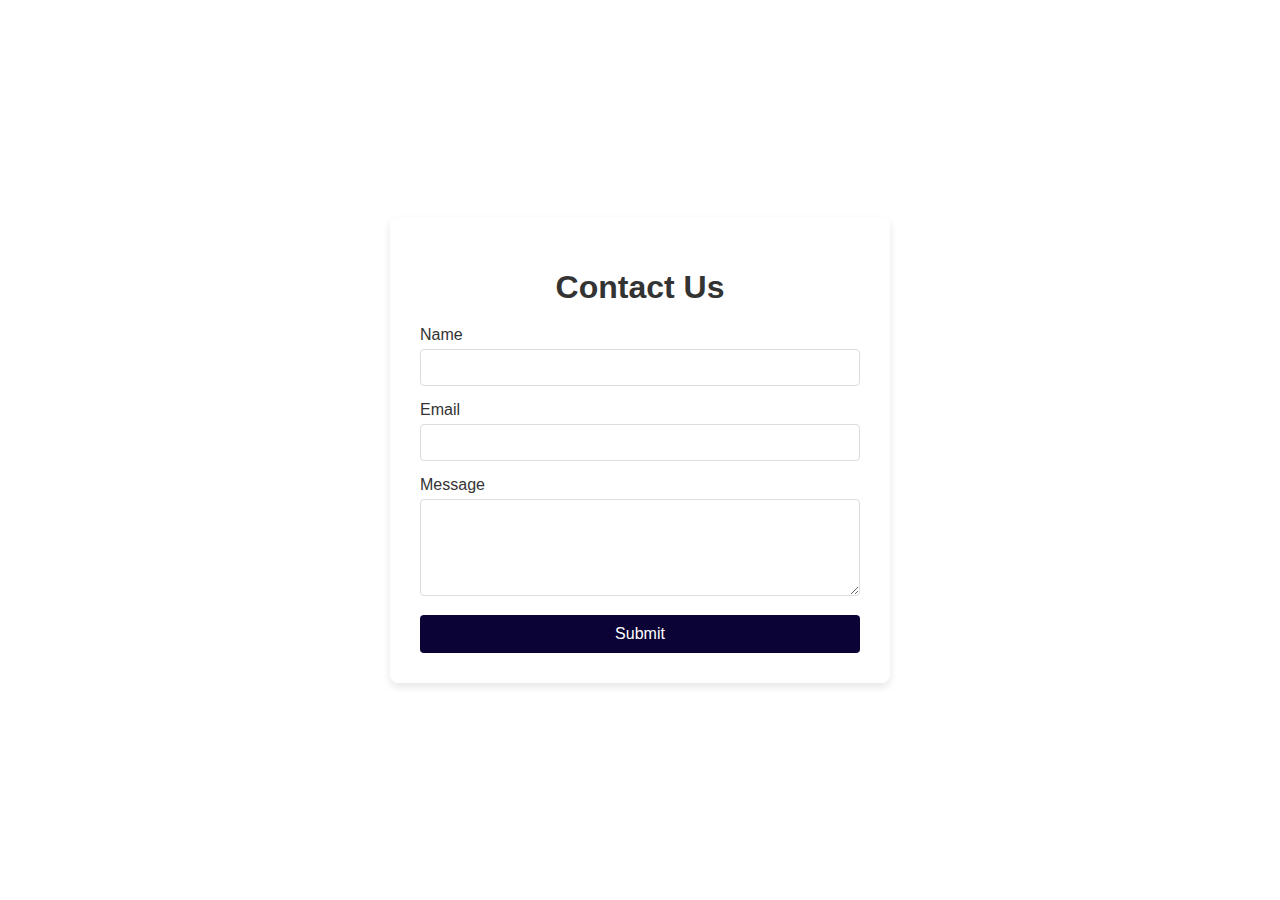
<file: ContactUs.html>
<!DOCTYPE html>
<html lang="en">
<head>
    <meta charset="UTF-8">
    <meta name="viewport" content="width=device-width, initial-scale=1.0">
    <title>Contact Us</title>
    <link rel="stylesheet" href="styles5.css">
</head>
<body>

    <div class="contact-container">
        <h1>Contact Us</h1>
        <form action="#">
            <div class="form-group">
                <label for="name">Name</label>
                <input type="text" id="name" name="name" required>
            </div>
            <div class="form-group">
                <label for="email">Email</label>
                <input type="email" id="email" name="email" required>
            </div>
            <div class="form-group">
                <label for="message">Message</label>
                <textarea id="message" name="message" rows="5" required></textarea>
            </div>
            <button type="submit">Submit</button>
        </form>
    </div>
</body>
</html>
</file>
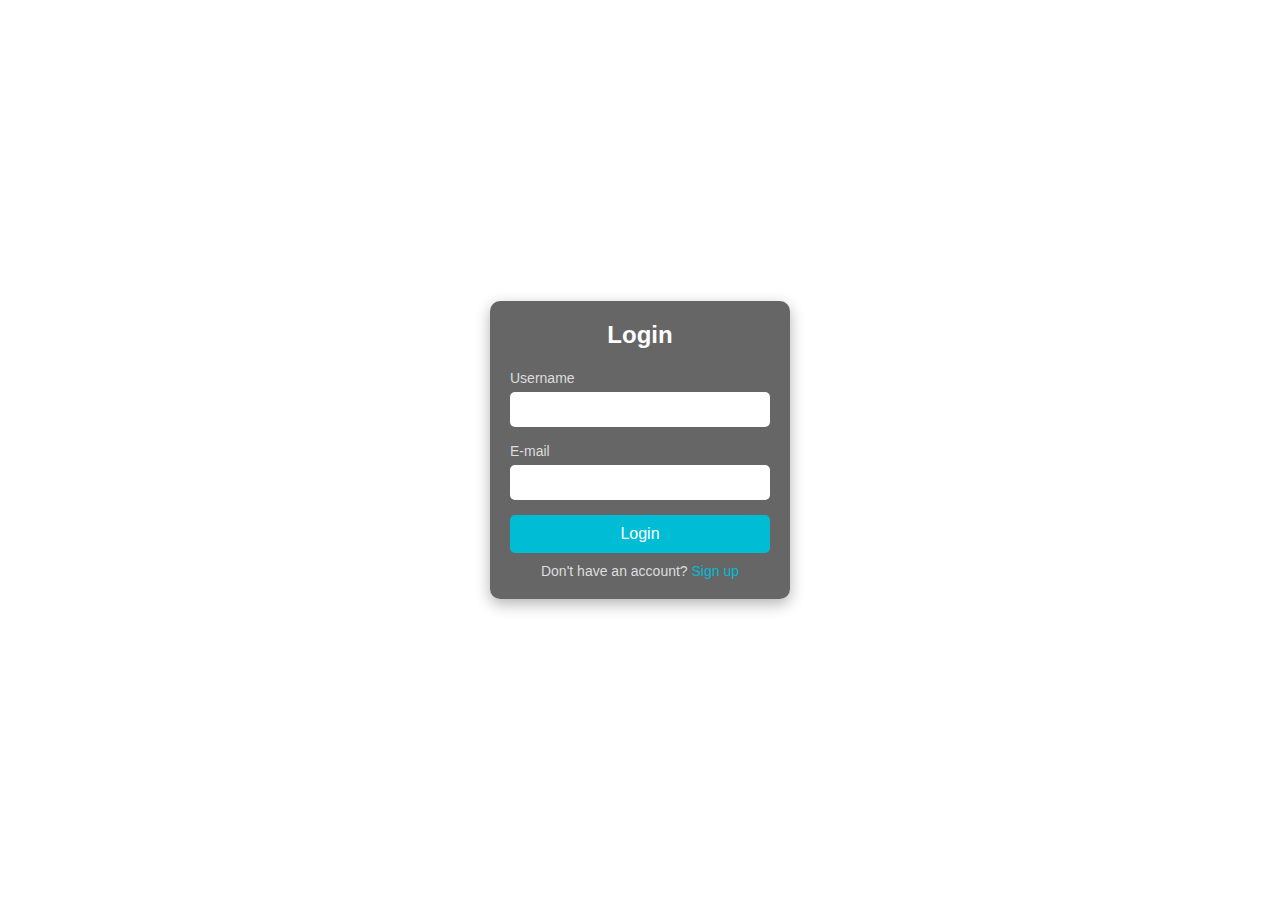
<file: Join.html>
<!DOCTYPE html>
<html lang="en">
<head>
    <meta charset="UTF-8">
    <meta name="viewport" content="width=device-width, initial-scale=1.0">
    <title>Login Page</title>
    <link rel="stylesheet" href="styles.css">
</head>
<body>
    <div class="login-container">
        <form class="login-form">
            <h2>Login</h2>
            <div class="input-group">
                <label for="username">Username</label>
                <input type="text" id="username" name="username" required>
            </div>
            <div class="input-group">
                <label for="password">E-mail</label>
                <input type="email" id="password" name="E-mail" required>
            </div>
            <button type="submit">Login</button>
            <p class="signup-link">Don't have an account? <a href="#">Sign up</a></p>
        </form>
    </div>
</body>
</html>
</file>
<file: styles5.css>
body {
    font-family: 'Arial', sans-serif;
    background-image: url("https://d2gg9evh47fn9z.cloudfront.net/800px_COLOURBOX10409409.jpg");
    /* background: linear-gradient(to right, #00b4db, #0083b0); */
    display: flex;
    justify-content: center;
    align-items: center;
    height: 100vh;
    margin: 0;
}

.contact-container {
    background: #fff;
    padding: 30px;
    border-radius: 8px;
    box-shadow: 0 4px 8px rgba(0, 0, 0, 0.1);
    animation: fadeInUp 1s ease-out;
    width: 100%;
    max-width: 500px;
    box-sizing: border-box;
}

h1 {
    text-align: center;
    margin-bottom: 20px;
    color: #333;
}

.form-group {
    margin-bottom: 15px;
}

label {
    display: block;
    margin-bottom: 5px;
    color: #333;
}

input, textarea {
    width: 100%;
    padding: 10px;
    border: 1px solid #ddd;
    border-radius: 4px;
    box-sizing: border-box;
}

button {
    width: 100%;
    padding: 10px;
    background: #0b0335;
    border: none;
    border-radius: 4px;
    color: #fff;
    font-size: 16px;
    cursor: pointer;
    transition: background-color 0.3s,transform 0.3s;
}

button:hover {
    background: #070763;
}

@keyframes fadeInUp {
    from {
        opacity: 0;
        transform: translateY(20px);
    }
    to {
        opacity: 1;
        transform: translateY(0);
    }
}
</file>
<file: styles.css>
* {
    margin: 0;
    padding: 0;
    box-sizing: border-box;
    font-family: 'Arial', sans-serif;
}

body {
    height: 100vh;
    background-image: url('https://wallpaperboat.com/wp-content/uploads/2020/04/blue-aesthetic-wallpaper-for-pc-9.jpg');
    background-size: cover;
    display: flex;
    justify-content: center;
    align-items: center;
}
.navigation{
    position: relative;
    width: 1000px;
    height: 90px;
    background:white;
    display:flex;
    justify-content:space-evenly;
    align-items: center;
    border-radius:10px;
}
.navigation ul{
    display: flex;
    width: 500px;
}
.navigation ul li{
    position: relative;
    list-style:none;
    width:70px;
    height: 70px;
    z-index: 1;
}
.navigation ul li a{
    color: black;
    text-decoration: none;
    position:relative;
    display:flex;
    justify-content:space-between;
    align-items: center;
    flex-direction: column;
    width: 100%;
    text-align: center;
    font-weight: 500;
}
.navigation ul li a.icon{
    justify-content:space-evenly;
    position: relative;
    display: block;
    line-height: 75px;
    font-size: 1.5em;
    text-align:center;
    transition: 0.5s;
    color: var(--clr);

}
.navigation ul li.active a.icon{
    transform: translateY(-32px);
}
.navigation ul li a.text{
    position: absolute;
    color: var(--clr);
    font-weight: 700;
    font-size: 0.75em;
    letter-spacing: 0.05em;
    transition: 0.5s;
    opacity:0;
    transform: translateY(20px);
}
.navigation ul li.active a.text{
    opacity:1;
    transform:translateY(10px);
}
.indicator{
    position: absolute;
    top:-50%;
    width:70px;
    height:70px;
    background:rgba(255, 0, 0, 0.877);
    border-radius:50%;
    border:6px solid var(--clr);
    transition: 0.5s;
}
.indicator::before{
    content:'';
    position: absolute;
    top:50%;
    left:-20px;
    width:20px;
    height:20px;
    background:transparent;
    border-top-right-radius: 20px;
    box-shadow: 1px -10px 0 0 var(--clr);
}
.indicator::after{
    content:'';
    position: absolute;
    top:50%;
    right:-20px;
    width:20px;
    height:20px;
    background:transparent;
    border-top-left-radius: 20px;
    box-shadow: 0px -10px 0 0 var(--clr);
}
.navigation ul li:nth-child(1).active ~ .indicator{
    transform:translate(calc(70px * 0));
}
.navigation ul li:nth-child(2).active ~ .indicator{
    transform:translate(calc(70px * 1));
}
.navigation ul li:nth-child(3).active ~ .indicator{
    transform:translate(calc(70px * 2));
}
.navigation ul li:nth-child(4).active ~ .indicator{
    transform:translate(calc(70px * 3));
}
.navigation ul li:nth-child(5).active ~ .indicator{
    transform:translate(calc(70px * 4));
}
.login-container {
    background: rgba(0, 0, 0, 0.6);
    padding: 20px;
    border-radius: 10px;
    width: 300px;
    box-shadow: 0 5px 15px rgba(0, 0, 0, 0.3);
}

.login-form {
    display: flex;
    flex-direction: column;
    align-items: center;
}

.login-form h2 {
    color: #fff;
    margin-bottom: 20px;
}

.input-group {
    width: 100%;
    margin-bottom: 15px;
}

.input-group label {
    color: #ddd;
    font-size: 14px;
}

.input-group input {
    width: 100%;
    padding: 10px;
    margin-top: 5px;
    border: none;
    border-radius: 5px;
}

button {
    width: 100%;
    padding: 10px;
    background-color: #00bcd4;
    border: none;
    border-radius: 5px;
    color: #fff;
    font-size: 16px;
    cursor: pointer;
    transition: background-color 0.3s ease;
}

button:hover {
    background-color: #0097a7;
}

.signup-link {
    color: #ddd;
    font-size: 14px;
    margin-top: 10px;
}

.signup-link a {
    color: #00bcd4;
    text-decoration: none;
}

.signup-link a:hover {
    text-decoration: underline;
}
</file>
